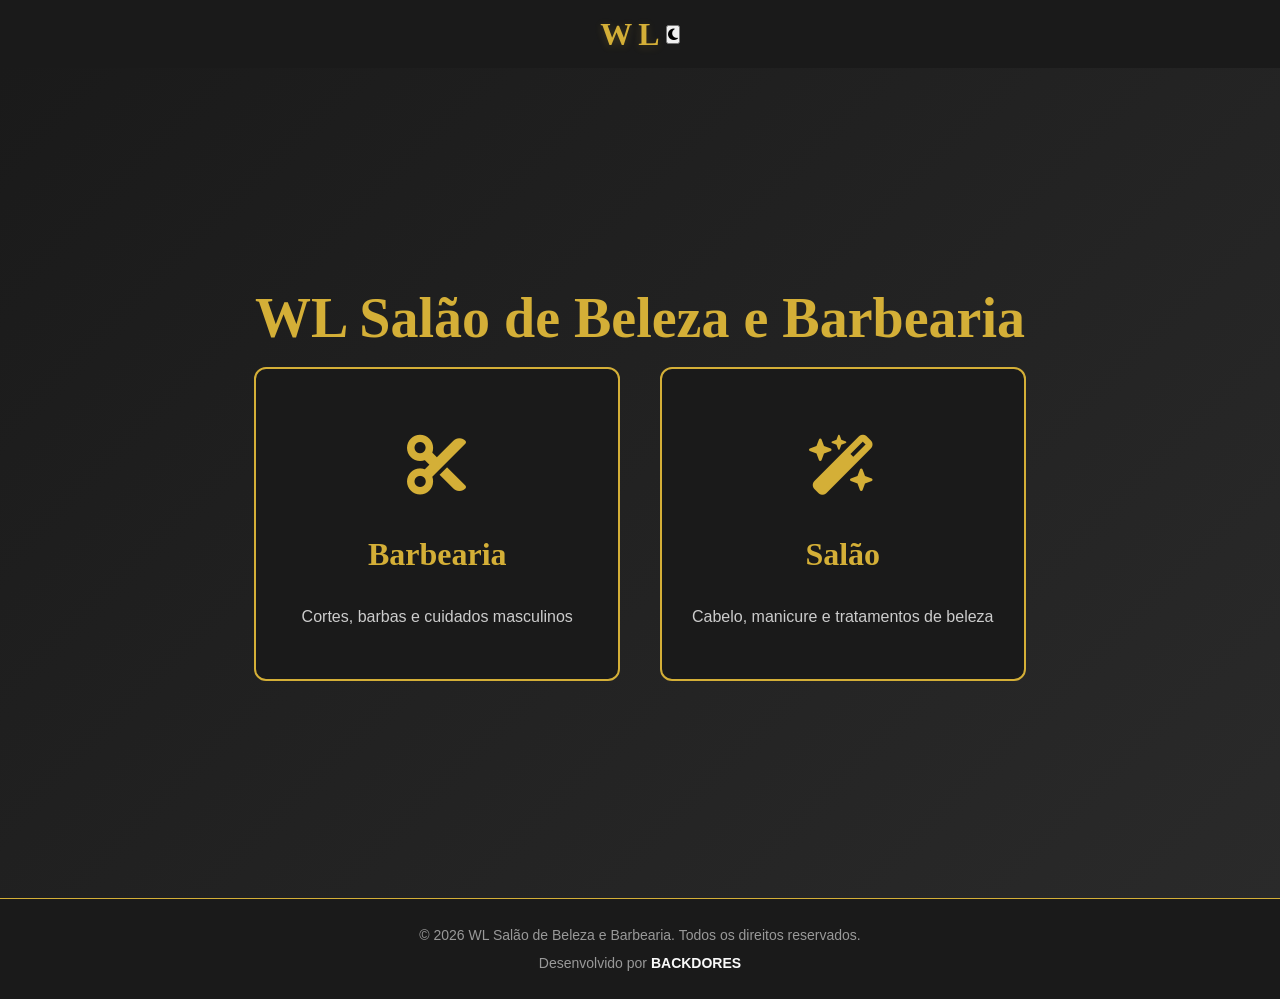
<file: index.html>
<!DOCTYPE html>
<html class="dark" lang="pt-BR">
<head>
    <!-- Meta Tags -->
    <meta charset="UTF-8">
    <meta name="viewport" content="width=device-width, initial-scale=1.0, viewport-fit=cover">
    <meta name="description" content="WL Salão de Beleza e Barbearia - Serviços de qualidade para beleza e barbeiro. Barbearia e salão profissional.">
    <meta name="theme-color" content="#1a1a1a">
    <meta name="color-scheme" content="dark light">
    <meta name="apple-mobile-web-app-capable" content="yes">
    <meta name="apple-mobile-web-app-status-bar-style" content="black-translucent">
    
    <!-- Title -->
    <title>WL Salão de Beleza e Barbearia</title>
    
    <!-- Stylesheets -->
    <link rel="stylesheet" href="./style.css">
    <link rel="stylesheet" href="https://cdnjs.cloudflare.com/ajax/libs/font-awesome/6.4.0/css/all.min.css" integrity="sha512-iecdLmaskl7CVJkEZSMUkrQ6usKu8zQwABS8DfwoQiyzIUSEjD6lOnCPZApt1mP2DJqzF1tfy9PczickWQO1toQ==" crossorigin="anonymous" referrerpolicy="no-referrer">
</head>
<body>
    <!-- CABEÇALHO SIMPLES -->
    <header class="cabecalho" role="banner" aria-label="Cabeçalho do site">
        <div class="container">
            <div class="logo">
                <h1>WL</h1>
            </div>
            <button class="botao-tema" id="botao-tema" aria-label="Alternar entre modo escuro e claro" title="Alternar tema">
                <i class="fas fa-moon"></i>
            </button>
        </div>
    </header>

    <!-- CONTEÚDO PRINCIPAL -->
    <main id="conteudo-principal" role="main" aria-label="Conteúdo principal">
        <!-- SEÇÃO DE ABERTURA -->
        <section class="hero" id="inicio" role="region" aria-labelledby="hero-title">
            <div class="container">
                <div class="hero-area">
                    <h1 class="titulo" id="hero-title">WL Salão de Beleza e Barbearia</h1>
                    <!-- BLOCO DE SERVIÇOS -->
                    <div class="servicos" role="region" aria-label="Seção de serviços do salão">
                        <a href="./barbearia.html" class="servico" title="Ir para Barbearia" aria-label="Barbearia - Cortes e barba">
                            <div class="icone" aria-hidden="true"><i class="fas fa-scissors"></i></div>
                            <h2>Barbearia</h2>
                            <p>Cortes, barbas e cuidados masculinos</p>
                        </a>

                        <a href="./salao.html" class="servico" title="Ir para Salão" aria-label="Salão - Cabelo e manicure">
                            <div class="icone" aria-hidden="true"><i class="fas fa-wand-magic-sparkles"></i></div>
                            <h2>Salão</h2>
                            <p>Cabelo, manicure e tratamentos de beleza</p>
                        </a>
                    </div>
                </div>
            </div>
        </section>
    </main>

    <!-- RODAPÉ -->
    <footer class="footer" role="contentinfo" aria-label="Rodapé">
        <p>&copy; 2026 WL Salão de Beleza e Barbearia. Todos os direitos reservados.</p>
        <p class="creditos">Desenvolvido por <strong>BACKDORES</strong></p>
    </footer>
    
    <!-- Scripts -->
    <script src="./script.js"></script>
</body>
</html>
</file>
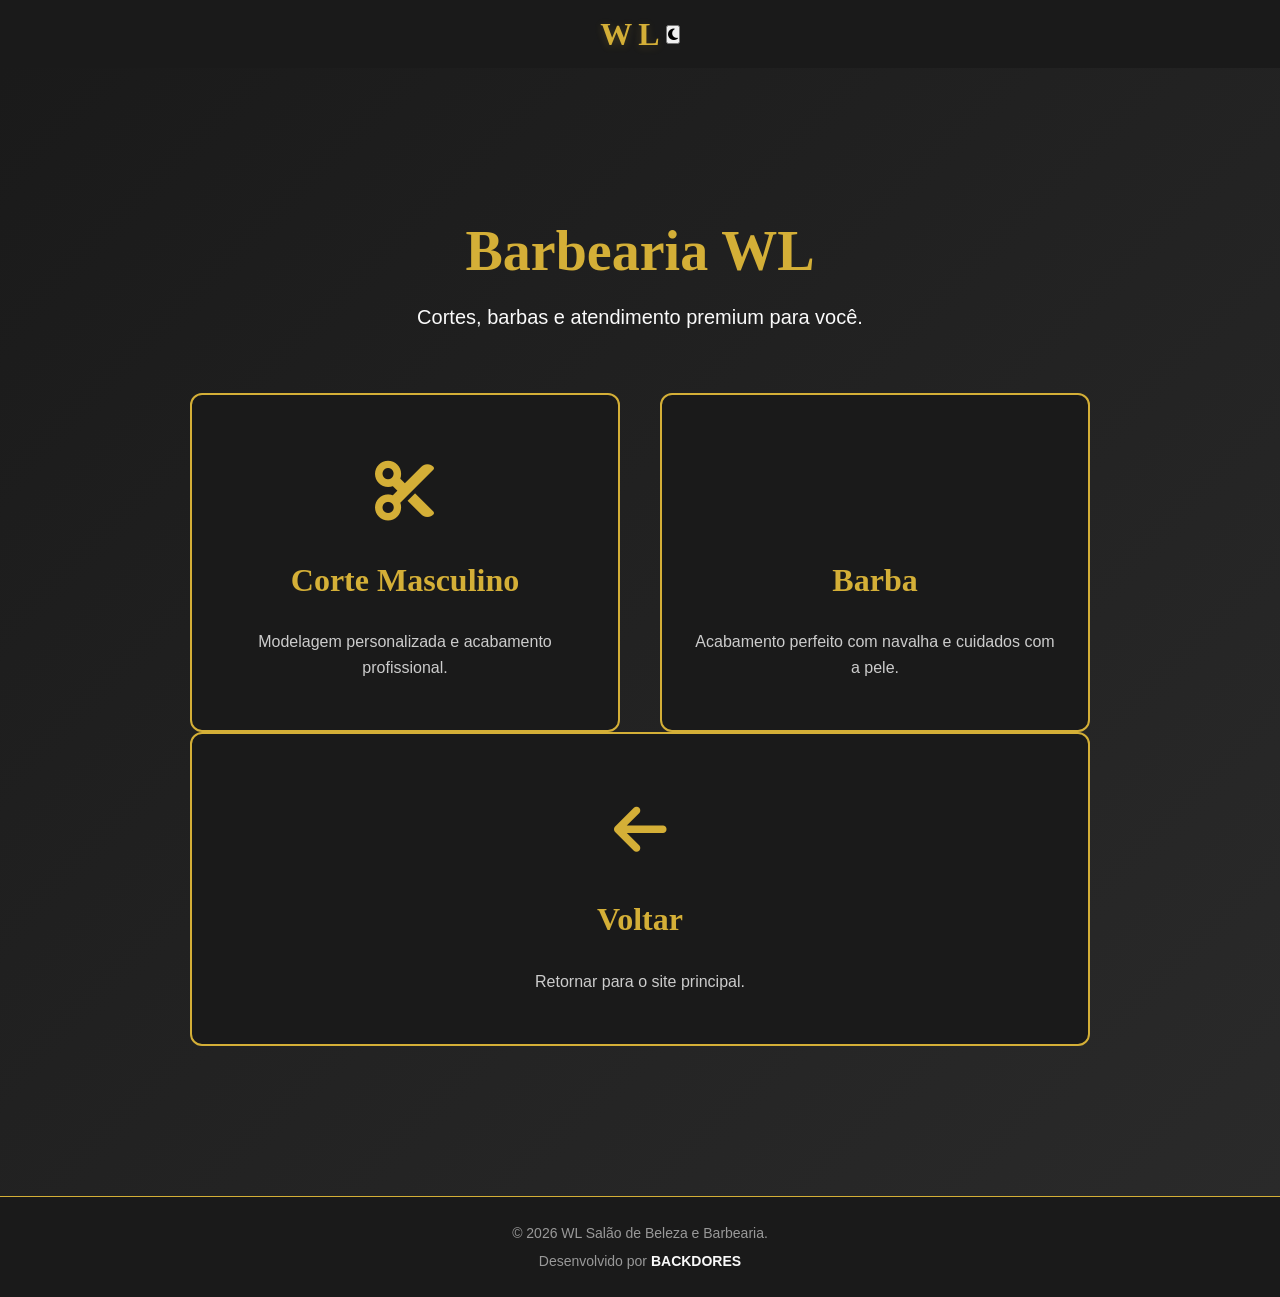
<file: barbearia.html>
<!DOCTYPE html>
<html class="dark" lang="pt-BR">
<head>
    <meta charset="UTF-8">
    <meta name="viewport" content="width=device-width, initial-scale=1.0, viewport-fit=cover">
    <meta name="description" content="Barbearia WL - Cortes, barba e estilo masculino.">
    <meta name="theme-color" content="#1a1a1a">
    <title>Barbearia - WL Salão</title>
    <link rel="stylesheet" href="./style.css">
    <link rel="stylesheet" href="https://cdnjs.cloudflare.com/ajax/libs/font-awesome/6.4.0/css/all.min.css" integrity="sha512-iecdLmaskl7CVJkEZSMUkrQ6usKu8zQwABS8DfwoQiyzIUSEjD6lOnCPZApt1mP2DJqzF1tfy9PczickWQO1toQ==" crossorigin="anonymous" referrerpolicy="no-referrer">
</head>
<body>
    <header class="cabecalho" role="banner" aria-label="Cabeçalho do site">
        <div class="container">
            <div class="logo"><h1>WL</h1></div>
            <button class="botao-tema" id="botao-tema" aria-label="Alternar entre modo escuro e claro" title="Alternar tema">
                <i class="fas fa-moon"></i>
            </button>
        </div>
    </header>

    <main id="conteudo-principal" role="main" aria-label="Conteúdo principal da barbearia">
        <section class="hero" role="region" aria-labelledby="barbearia-title">
            <div class="container">
                <div class="hero-area">
                    <h1 class="titulo" id="barbearia-title">Barbearia WL</h1>
                    <p class="subtitulo">Cortes, barbas e atendimento premium para você.</p>

                    <div class="servicos" role="region" aria-label="Serviços da barbearia">
                        <div class="servico">
                            <div class="icone" aria-hidden="true"><i class="fas fa-cut"></i></div>
                            <h2>Corte Masculino</h2>
                            <p>Modelagem personalizada e acabamento profissional.</p>
                        </div>
                        <div class="servico">
                            <div class="icone" aria-hidden="true"><i class="fas fa-beard"></i></div>
                            <h2>Barba</h2>
                            <p>Acabamento perfeito com navalha e cuidados com a pele.</p>
                        </div>
                    </div>

                    <a href="./index.html" class="servico" title="Voltar para a página inicial" aria-label="Voltar para página inicial">
                        <div class="icone" aria-hidden="true"><i class="fas fa-arrow-left"></i></div>
                        <h2>Voltar</h2>
                        <p>Retornar para o site principal.</p>
                    </a>
                </div>
            </div>
        </section>
    </main>

    <footer class="footer" role="contentinfo" aria-label="Rodapé">
        <p>&copy; 2026 WL Salão de Beleza e Barbearia.</p>
        <p class="creditos">Desenvolvido por <strong>BACKDORES</strong></p>
    </footer>

    <script src="./script.js"></script>
</body>
</html>
</file>
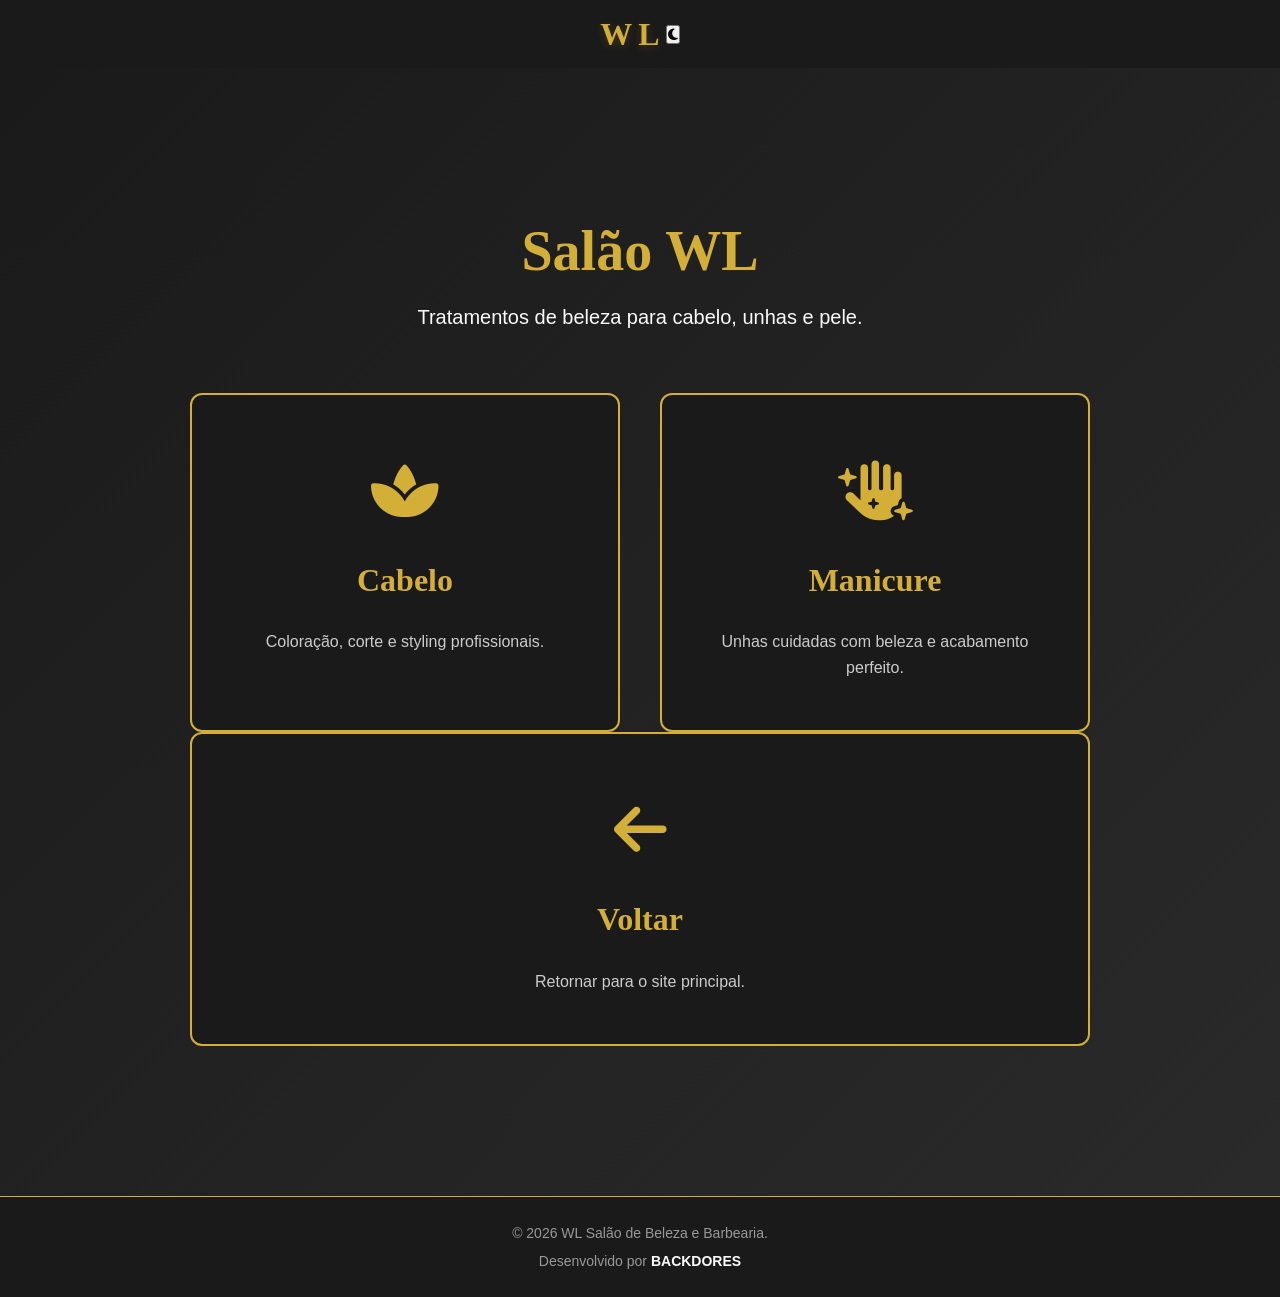
<file: salao.html>
<!DOCTYPE html>
<html class="dark" lang="pt-BR">
<head>
    <meta charset="UTF-8">
    <meta name="viewport" content="width=device-width, initial-scale=1.0, viewport-fit=cover">
    <meta name="description" content="Salão WL - Cabelo, manicure e tratamentos de beleza.">
    <meta name="theme-color" content="#1a1a1a">
    <title>Salão - WL Salão</title>
    <link rel="stylesheet" href="./style.css">
    <link rel="stylesheet" href="https://cdnjs.cloudflare.com/ajax/libs/font-awesome/6.4.0/css/all.min.css" integrity="sha512-iecdLmaskl7CVJkEZSMUkrQ6usKu8zQwABS8DfwoQiyzIUSEjD6lOnCPZApt1mP2DJqzF1tfy9PczickWQO1toQ==" crossorigin="anonymous" referrerpolicy="no-referrer">
</head>
<body>
    <header class="cabecalho" role="banner" aria-label="Cabeçalho do site">
        <div class="container">
            <div class="logo"><h1>WL</h1></div>
            <button class="botao-tema" id="botao-tema" aria-label="Alternar entre modo escuro e claro" title="Alternar tema">
                <i class="fas fa-moon"></i>
            </button>
        </div>
    </header>

    <main id="conteudo-principal" role="main" aria-label="Conteúdo principal do salão">
        <section class="hero" role="region" aria-labelledby="salao-title">
            <div class="container">
                <div class="hero-area">
                    <h1 class="titulo" id="salao-title">Salão WL</h1>
                    <p class="subtitulo">Tratamentos de beleza para cabelo, unhas e pele.</p>

                    <div class="servicos" role="region" aria-label="Serviços do salão">
                        <div class="servico">
                            <div class="icone" aria-hidden="true"><i class="fas fa-spa"></i></div>
                            <h2>Cabelo</h2>
                            <p>Coloração, corte e styling profissionais.</p>
                        </div>
                        <div class="servico">
                            <div class="icone" aria-hidden="true"><i class="fas fa-hand-sparkles"></i></div>
                            <h2>Manicure</h2>
                            <p>Unhas cuidadas com beleza e acabamento perfeito.</p>
                        </div>
                    </div>

                    <a href="./index.html" class="servico" title="Voltar para a página inicial" aria-label="Voltar para página inicial">
                        <div class="icone" aria-hidden="true"><i class="fas fa-arrow-left"></i></div>
                        <h2>Voltar</h2>
                        <p>Retornar para o site principal.</p>
                    </a>
                </div>
            </div>
        </section>
    </main>

    <footer class="footer" role="contentinfo" aria-label="Rodapé">
        <p>&copy; 2026 WL Salão de Beleza e Barbearia.</p>
        <p class="creditos">Desenvolvido por <strong>BACKDORES</strong></p>
    </footer>

    <script src="./script.js"></script>
</body>
</html>
</file>
<file: style.css>
/* ========================================
   ACCESSIBILITY: PREFERS REDUCED MOTION
   ======================================== */
@media (prefers-reduced-motion: reduce) {
    *,
    *::before,
    *::after {
        animation-duration: 0.01ms !important;
        animation-iteration-count: 1 !important;
        transition-duration: 0.01ms !important;
        scroll-behavior: auto !important;
    }
}

/* ========================================
   ACCESSIBILITY: HIGH CONTRAST MODE
   ======================================== */
@media (prefers-contrast: more) {
    .servico:hover {
        outline: 3px solid var(--cor-dourada);
    }
}

/* ========================================
   MINIMUM TOUCH TARGET SIZE (WCAG 2.1 AAA)
   ======================================== */
.servico {
    min-height: 48px;
    min-width: 48px;
}

/* ========================================
   GOOGLE FONTS IMPORTS
   ======================================== */
@import url('https://fonts.googleapis.com/css2?family=Bebas+Neue&family=Poppins:wght@300;400;500;600;700&family=Playfair+Display:wght@700&display=swap');

/* ========================================
   CSS VARIABLES - DESIGN TOKENS
   ======================================== */
:root {
    /* Colors */
    --cor-dourada: #D4AF37;
    --cor-verde: #FAFAFA;
    --cor-preto: #0f0f0f;
    --cor-cinza-escuro: #1a1a1a;
    --cor-cinza: #2a2a2a;
    --cor-branco: #FAFAFA;

    /* Typography */
    --font-primary: 'Poppins', sans-serif;
    --font-secondary: 'Playfair Display', serif;
    --font-accent: 'Bebas Neue', cursive;

    /* Spacing */
    --spacing-xs: 5px;
    --spacing-sm: 10px;
    --spacing-md: 20px;
    --spacing-lg: 30px;
    --spacing-xl: 50px;

    /* Transitions */
    --transition: all 0.3s ease;
    --transition-slow: all 0.6s ease-out;
}

/* ========================================
   GLOBAL STYLES & RESET
   ======================================== */
* {
    margin: 0;
    padding: 0;
    box-sizing: border-box;
}

html {
    scroll-behavior: smooth;
}

body {
    font-family: var(--font-primary);
    background-color: var(--cor-preto);
    color: var(--cor-branco);
    line-height: 1.6;
    font-weight: 400;
}

/* ========================================
   TYPOGRAPHY
   ======================================== */
h1, h2, h3, h4, h5, h6 {
    line-height: 1.2;
}

a {
    text-decoration: none;
    color: inherit;
    transition: var(--transition);
}

/* ========================================
   LAYOUT - CONTAINER
   ======================================== */
.container {
    max-width: 1200px;
    margin: 0 auto;
    padding: 0 var(--spacing-md);
}

/* ========================================
   HEADER
   ======================================== */
.cabecalho {
    background-color: var(--cor-cinza-escuro);
    padding: 15px 0;
    position: sticky;
    top: 0;
    z-index: 100;
}

.cabecalho .container {
    display: flex;
    justify-content: center;
    align-items: center;
}

.logo h1 {
    font-family: var(--font-secondary);
    color: var(--cor-dourada);
    font-size: 32px;
    font-weight: 700;
    letter-spacing: 6px;
    text-shadow: 0 2px 8px rgba(212, 175, 55, 0.2);
    transition: all 0.3s ease;
}

.logo h1:hover {
    text-shadow: 0 2px 12px rgba(212, 175, 55, 0.4);
    letter-spacing: 8px;
}

/* ========================================
   HERO SECTION
   ======================================== */
.hero {
    background: linear-gradient(135deg, var(--cor-cinza-escuro), var(--cor-cinza));
    padding: 150px 0;
    text-align: center;
    min-height: calc(100vh - 70px);
    display: flex;
    align-items: center;
    justify-content: center;
}

.hero-area {
    width: 100%;
}

.titulo {
    font-family: var(--font-secondary);
    font-size: 56px;
    color: var(--cor-dourada);
    margin-bottom: 15px;
    animation: slideInDown 0.8s ease-out;
}

.subtitulo {
    font-size: 20px;
    color: var(--cor-branco);
    margin-bottom: 60px;
    animation: fadeInUp 0.8s ease-out 0.2s both;
}

/* ========================================
   SERVICES SECTION
   ======================================== */
.servicos {
    display: grid;
    grid-template-columns: repeat(auto-fit, minmax(300px, 1fr));
    gap: 40px;
    max-width: 900px;
    margin: 0 auto;
}

.servico {
    background-color: var(--cor-cinza-escuro);
    border: 2px solid var(--cor-dourada);
    padding: 50px 30px;
    border-radius: 12px;
    color: var(--cor-branco);
    transition: var(--transition);
    cursor: pointer;
    animation: fadeInUp 0.8s ease-out 0.4s both;
    display: flex;
    flex-direction: column;
    align-items: center;
    gap: 20px;
    min-height: 48px;
    min-width: 48px;
}

.servico:hover,
.servico:focus-visible {
    background-color: var(--cor-cinza);
    border-color: var(--cor-branco);
    transform: translateY(-10px);
    box-shadow: 0 15px 40px rgba(212, 175, 55, 0.3);
    outline: none;
}

.servico:focus-visible {
    outline: 3px solid var(--cor-dourada);
    outline-offset: 2px;
}

.icone {
    font-size: 60px;
    animation: bounce 2s ease-in-out infinite;
    color: var(--cor-dourada);
}

.servico:hover .icone {
    color: var(--cor-branco);
    transform: scale(1.15);
}

.servico h2 {
    font-family: var(--font-secondary);
    font-size: 32px;
    color: var(--cor-dourada);
    margin-bottom: 10px;
}

.servico p {
    font-size: 16px;
    color: #ccc;
}

/* ========================================
   FOOTER
   ======================================== */
.footer {
    background-color: var(--cor-cinza-escuro);
    padding: 20px 0;
    text-align: center;
    border-top: 1px solid var(--cor-dourada);
}

.footer p {
    color: #999;
    font-size: 14px;
    margin: 5px 0;
}

.creditos {
    color: var(--cor-dourada);
    font-size: 13px;
    margin-top: 8px;
}

.creditos strong {
    color: var(--cor-branco);
    font-weight: 600;
    font-family: var(--font-primary);
    font-size: 14px;
}

/* ========================================
   ANIMATIONS
   ======================================== */
@keyframes slideInDown {
    from {
        opacity: 0;
        transform: translateY(-30px);
    }
    to {
        opacity: 1;
        transform: translateY(0);
    }
}

@keyframes fadeInUp {
    from {
        opacity: 0;
        transform: translateY(20px);
    }
    to {
        opacity: 1;
        transform: translateY(0);
    }
}

@keyframes bounce {
    0%, 100% {
        transform: translateY(0);
    }
    50% {
        transform: translateY(-15px);
    }
}

/* ========================================
   RESPONSIVE DESIGN - TABLET
   ======================================== */
@media (max-width: 768px) {
    .hero {
        padding: 100px 0;
    }

    .titulo {
        font-size: 36px;
    }

    .subtitulo {
        font-size: 16px;
        margin-bottom: 40px;
    }

    .servicos {
        gap: 25px;
    }

    .servico {
        padding: 40px 20px;
    }

    .servico h2 {
        font-size: 24px;
    }
}

/* ========================================
   RESPONSIVE DESIGN - MOBILE
   ======================================== */
@media (max-width: 480px) {
    .cabecalho {
        padding: 10px 0;
    }

    .logo h1 {
        font-size: 18px;
    }

    .hero {
        padding: 60px 0;
        min-height: auto;
    }

    .titulo {
        font-size: 28px;
        margin-bottom: 10px;
    }

    .subtitulo {
        font-size: 14px;
        margin-bottom: 30px;
    }

    .servicos {
        grid-template-columns: 1fr;
        gap: 20px;
    }

    .servico {
        padding: 30px 20px;
    }

    .icone {
        font-size: 48px;
    }

    .servico h2 {
        font-size: 20px;
    }

    .servico p {
        font-size: 14px;
    }
}
</file>
